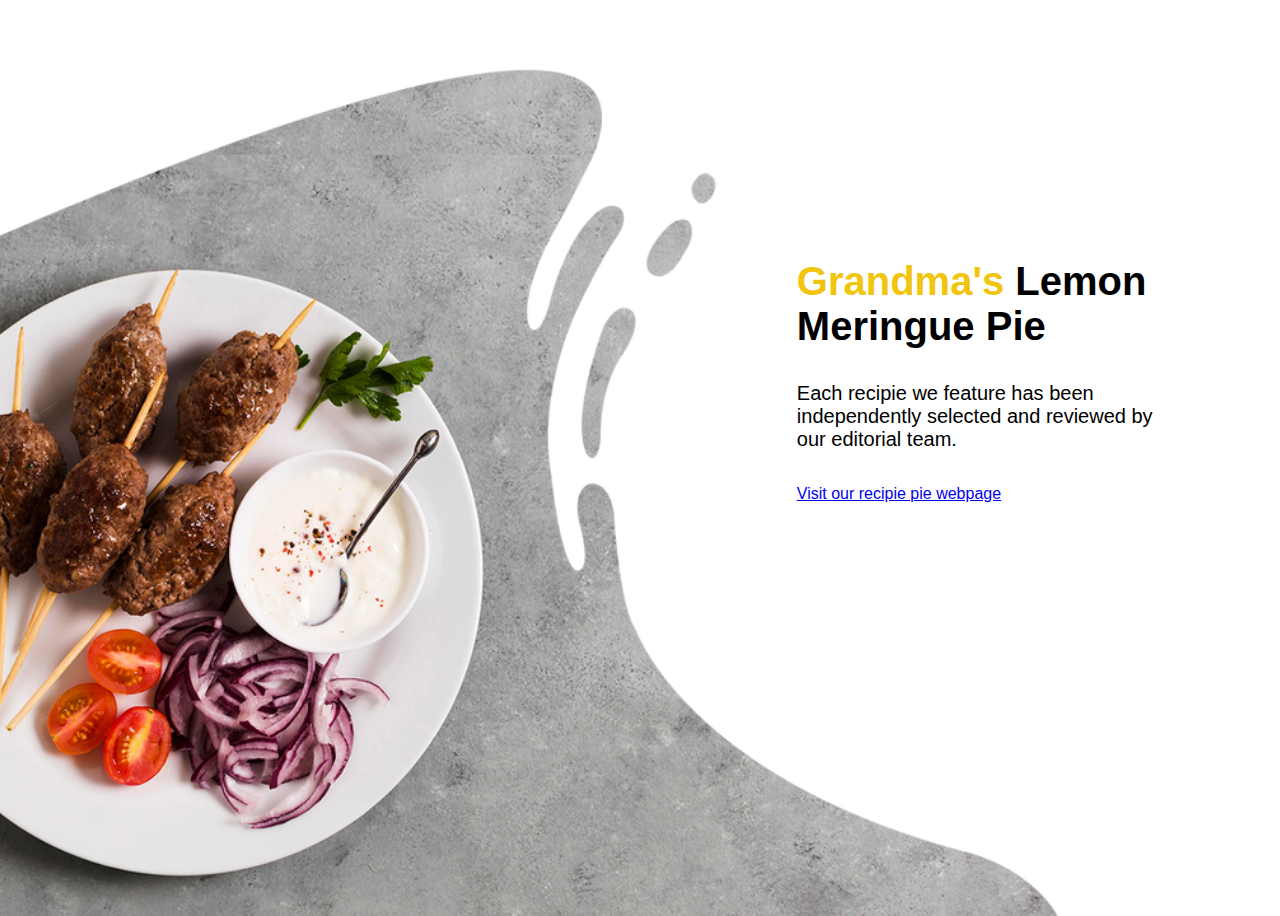
<file: Index.html>
<!DOCTYPE html>
<html lang="en">
<head>
    <meta charset="UTF-8">
    <meta http-equiv="X-UA-Compatible" content="IE=edge">
    <meta name="viewport" content="width=device-width, initial-scale=1.0">
    <title>Granny's Pies</title>
    <link rel="stylesheet" href="/css/styles.css">
</head>
<body>
    <div class="hero">
        <h1><span>Grandma's</span> Lemon Meringue Pie</h1>
        <h5>Each recipie we feature has been independently selected and reviewed by our editorial team.</h5>
        <p><a href="/pie.html">Visit our recipie pie webpage</a></p>
    </div>
</body>
</html>
</file>
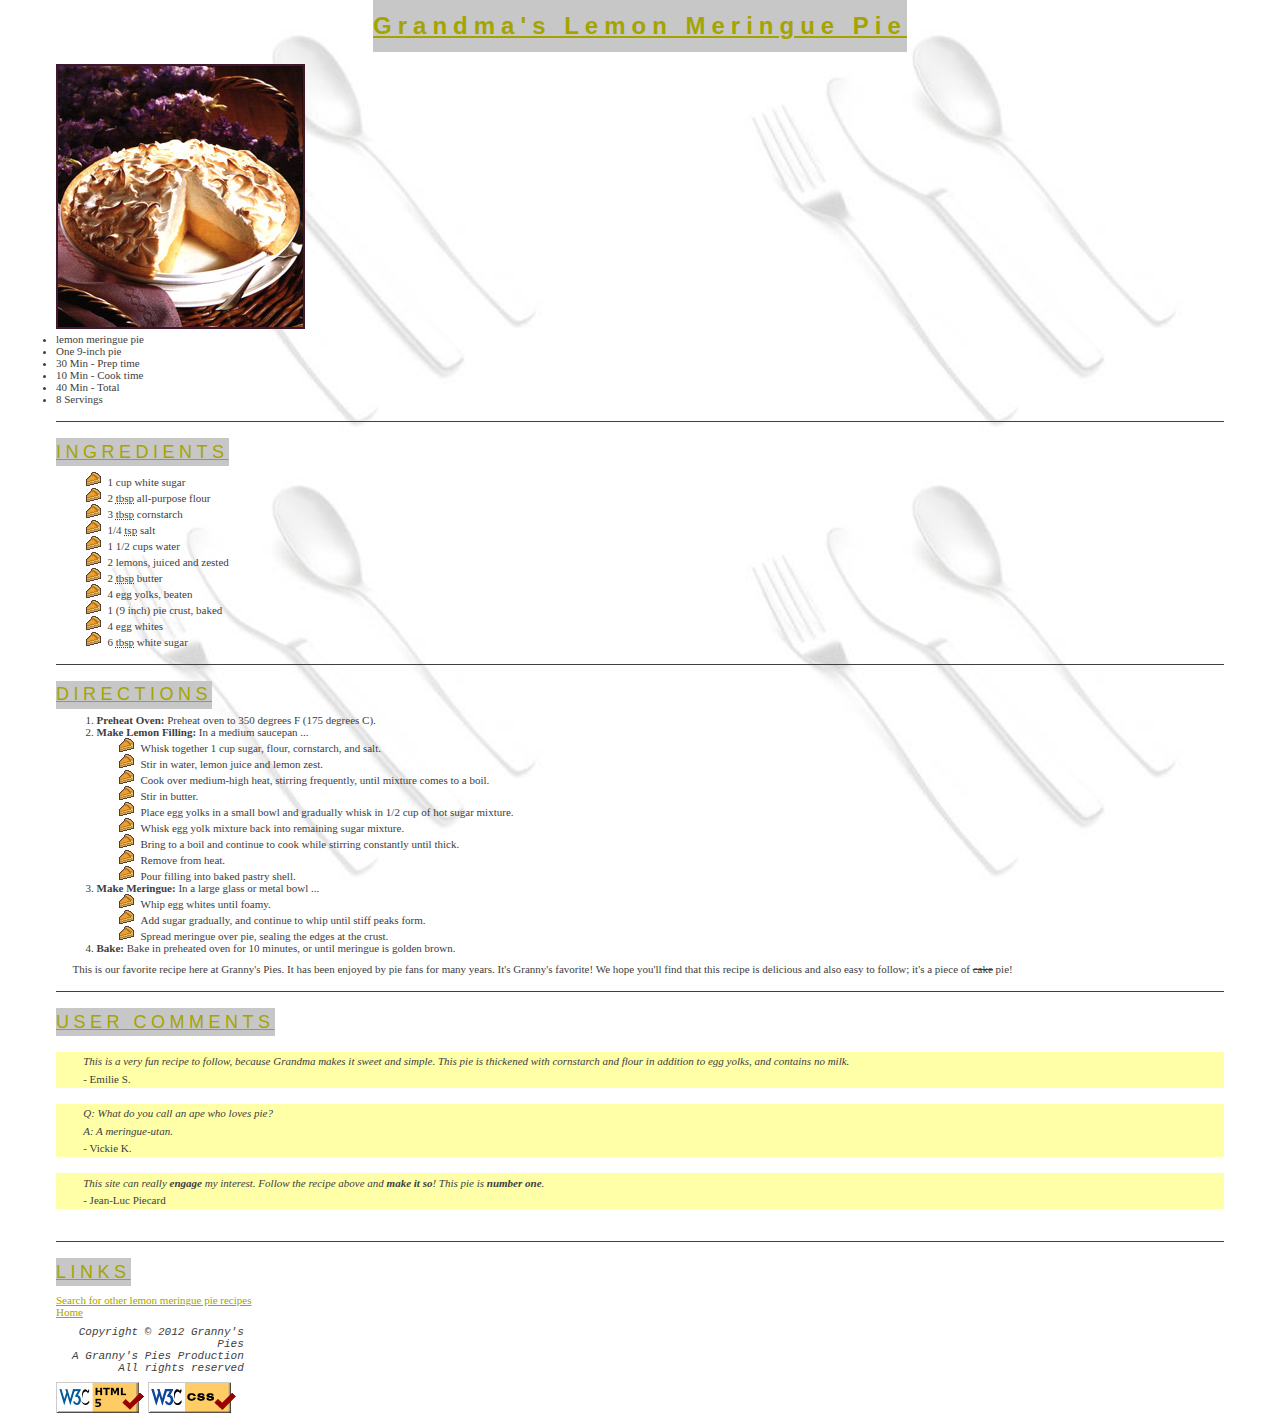
<file: pie.html>
<!DOCTYPE html>
<html lang="en">
<head>
    <meta charset="UTF-8">
    <meta http-equiv="X-UA-Compatible" content="IE=edge">
    <meta name="viewport" content="width=device-width, initial-scale=1.0">
    <title>Grandma's Lemon Meringue Pie</title>
    <link rel="stylesheet" href="/css/recipe.css">
</head>
<body>
    <header>
        <div class="title">
            <h1>Grandma's Lemon Meringue Pie</h1>
        </div>
        <img src="/assets/pie.jpg" alt="" srcset="">
        <ul>
            <li>lemon meringue pie</li>
            <li>One 9-inch pie</li>
            <li>30 Min - Prep time</li>
            <li>10 Min - Cook time</li>
            <li>40 Min - Total</li>
            <li>8 Servings</li>
        </ul>
    </header>
    <section class="ingridients">
        <h2>INGREDIENTS</h2>
        
        <ul>
            <li>1 cup white sugar</li>
            <li>2 <abbr title="tablespoon">tbsp</abbr> all-purpose flour</li>
            <li>3 <abbr title="tablespoon">tbsp</abbr> cornstarch</li>
            <li>1/4 <abbr title="teaspoon">tsp</abbr> salt</li>
            <li>1 1/2 cups water</li>
            <li>2 lemons, juiced and zested</li>
            <li>2 <abbr title="tablespoon">tbsp</abbr> butter</li>
            <li>4 egg yolks, beaten</li>
            <li>1 (9 inch) pie crust, baked</li>
            <li>4 egg whites</li>
            <li>6 <abbr title="tablespoon">tbsp</abbr> white sugar</li>
        </ul>
    </section>
    <section class="directions">
        <h2>DIRECTIONS</h2>
        <ol>
            <li><span>Preheat Oven:</span> Preheat oven to 350 degrees F (175 degrees C).</li>
            <li>
                <span>Make Lemon Filling:</span> In a medium saucepan ...
                <ul>
                    <li>Whisk together 1 cup sugar, flour, cornstarch, and salt.</li>
                    <li>Stir in water, lemon juice and lemon zest.</li>
                    <li>Cook over medium-high heat, stirring frequently, until mixture comes to a boil.</li>
                    <li>Stir in butter.</li>
                    <li>Place egg yolks in a small bowl and gradually whisk in 1/2 cup of hot sugar mixture.</li>
                    <li>Whisk egg yolk mixture back into remaining sugar mixture.</li>
                    <li>Bring to a boil and continue to cook while stirring constantly until thick.</li>
                    <li>Remove from heat.</li>
                    <li>Pour filling into baked pastry shell.</li>
                </ul>
            </li>
            <li>
                <span>Make Meringue:</span> In a large glass or metal bowl ...
                <ul>
                    <li>Whip egg whites until foamy.</li>
                    <li>Add sugar gradually, and continue to whip until stiff peaks form.</li>
                    <li>Spread meringue over pie, sealing the edges at the crust.</li>
                </ul>
            </li>
            <li><span>Bake:</span> Bake in preheated oven for 10 minutes, or until meringue is golden brown.</li>
        </ol>
        <p>This is our favorite recipe here at Granny's Pies. It has been enjoyed by pie fans for many years. It's Granny's favorite! We hope you'll find that this recipe is delicious and also easy to follow; it's a piece of <strike>cake</strike> pie!</p>
    </section>
    <section class="comments">
        <h2>USER COMMENTS</h2>
        <div class="comment">
            <blockquote>
                <span>This is a very fun recipe to follow, because Grandma makes it sweet and simple. This pie is thickened with cornstarch and flour in addition to egg yolks, and contains no milk.</span>
                <p>- Emilie S.</p>
            </blockquote>
        </div>
        
        <div class="comment">
            <blockquote>
                <span>Q: What do you call an ape who loves pie?</span>
                <span>A: A meringue-utan.</span>
                <p>- Vickie K.</p>
            </blockquote>
        </div>

        <div class="comment">
            <blockquote>
                <span>This site can really <strong>engage</strong> my interest. Follow the recipe above and <strong>make it so</strong>! This pie is <strong>number one</strong>.</span>
                <p>- Jean-Luc Piecard</p>
            </blockquote>
        </div>

    </section>
    <footer>
        <h2>LINKS</h2>
        <ul class="links">
            <li><a href="http://www.google.com/search?q=lemon+meringue+pie+re
                cipe&start=10">Search for other lemon meringue pie recipes</a></li>
            <li><a href="/Index.html">Home</a></li>
        </ul>
        <div>
            <ul>
                <li>Copyright &copy; 2012 Granny's Pies</li>
                <li>A Granny's Pies Production</li>
                <li>All rights reserved</li>
            </ul>
        </div>
        <a href="http://validator.w3.org/check?url=referer"><img src="/assets/w3c-html.png" alt="W3C HTML logo"></a>
        <a href="http://jigsaw.w3.org/css-validator/check/referer"><img src="/assets/w3c-css.png" alt="W3C CSS logo"></a>
    </footer>
  
</body>
</html>
</file>
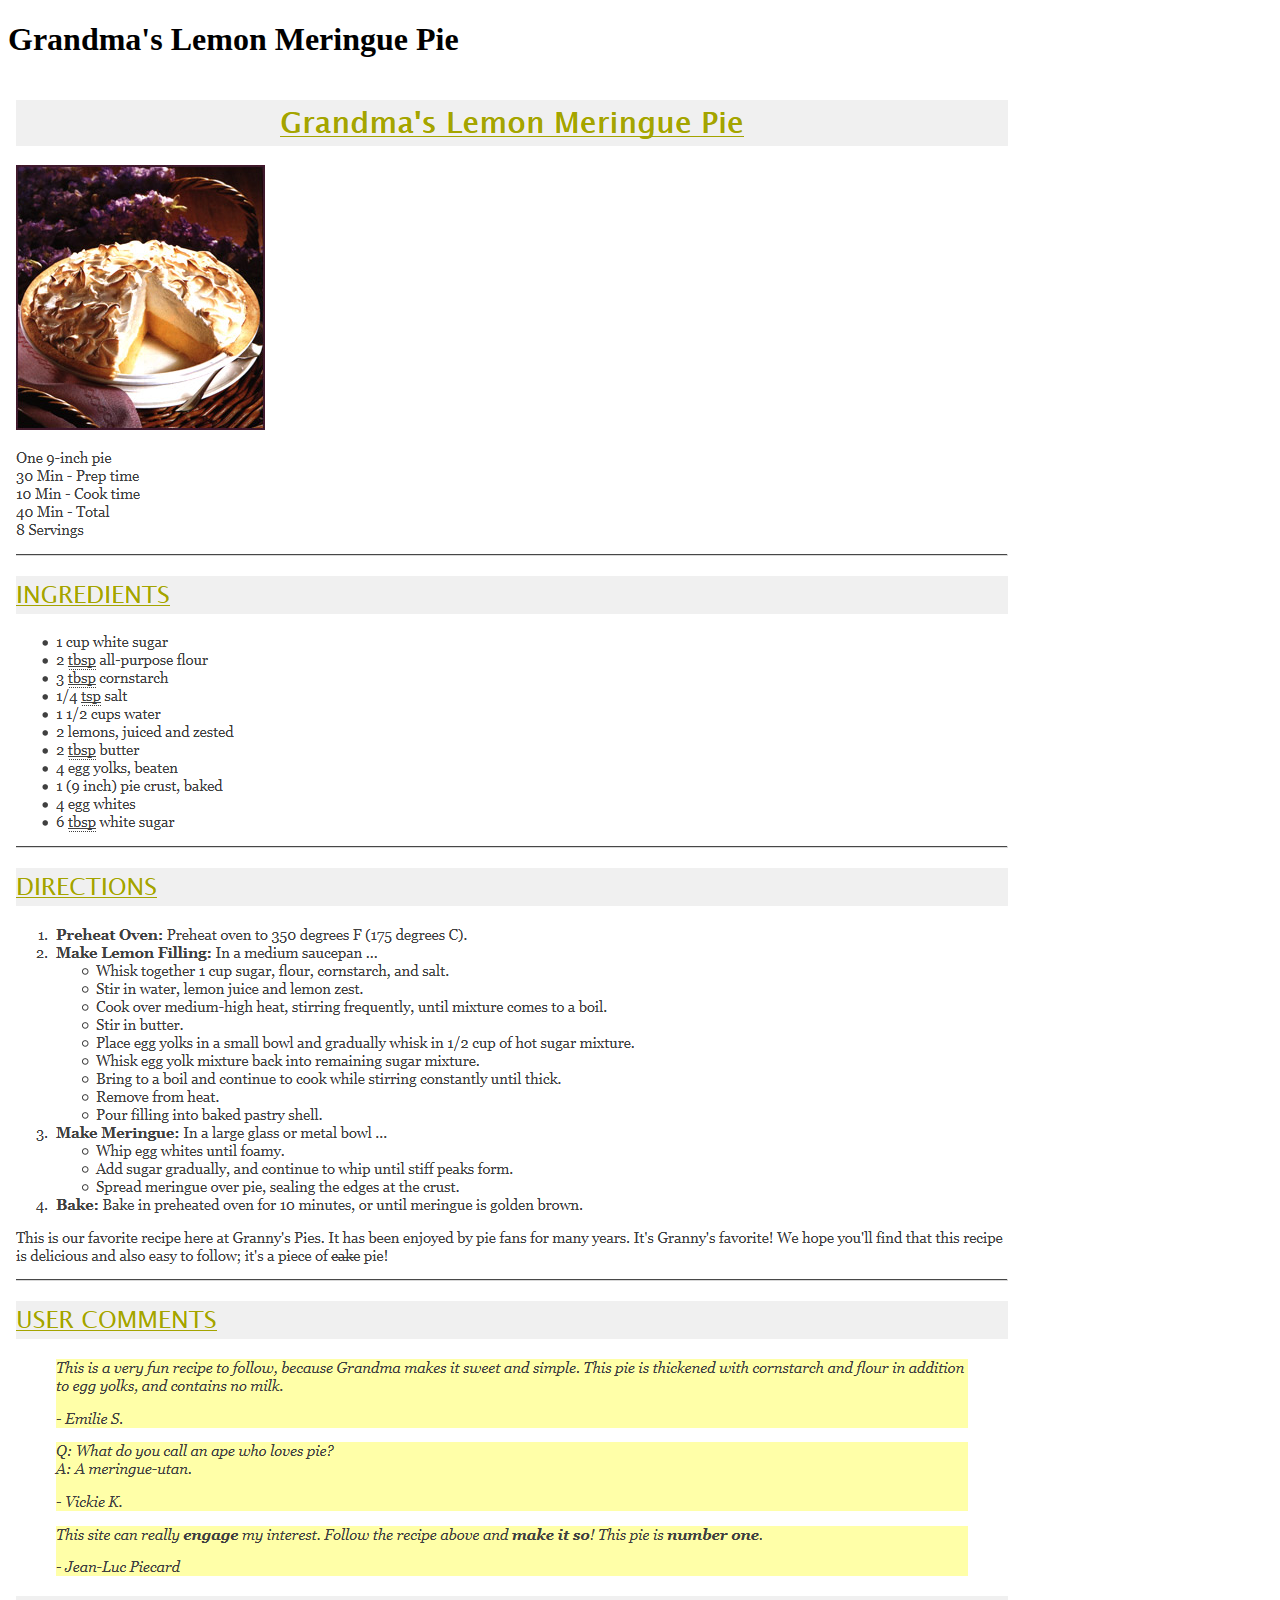
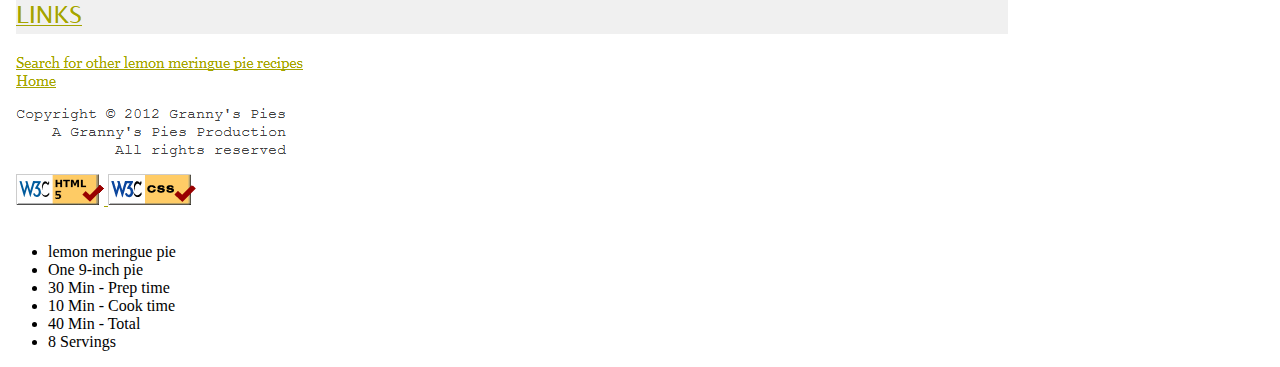
<file: test-01-pie.html>
<!DOCTYPE html>
<html lang="en">
<head>
    <meta charset="UTF-8">
    <meta http-equiv="X-UA-Compatible" content="IE=edge">
    <meta name="viewport" content="width=device-width, initial-scale=1.0">
    <title>Grandma</title>
</head>
<body>
    <header>
        <h1>Grandma's Lemon Meringue Pie</h1>
        <img src="/assets/pie.png" alt="" srcset="">
        <ul>
            <li>lemon meringue pie</li>
            <li>One 9-inch pie</li>
            <li>30 Min - Prep time</li>
            <li>10 Min - Cook time</li>
            <li>40 Min - Total</li>
            <li>8 Servings</li>
        </ul>
    </header>
</body>
</html>
</file>
<file: css/styles.css>
body {
    min-height: 100vmin;
    background-image: url(/assets/4654194.png);
    background-position: center;
    background-size: cover;
    background-repeat: no-repeat;
    position: relative;
}

.hero {
    position: absolute;
    right: 6em;
    top: 14rem;
    width: 30%;
}

h1 {
    font-family: 'Roboto Condensed', sans-serif;
    font-weight: bold;
    font-size: 40px;
}

h1 span {
    color: #f1c50e;
}

h5 {
    font-family: 'Roboto', sans-serif;
    font-weight: 300;
    font-size: 20px;
}

a {
    font-family: 'Open Sans', sans-serif;
    
}
</file>
<file: css/recipe.css>
*{
    margin: 0;
    padding: 0;
    box-sizing: border-box;
}

body {
    margin: auto 0.5em;
    background-image: url(/assets/silverware.jpg);
    background-repeat: round;
    background-size: auto;
    background-attachment: fixed;

}

header img, header ul, abbr, strike, span, a, .comment p {
    margin: 0;
    padding: 0;
}

h1, h2 {
    width: max-content;
    color: #A4A400;
    background-color: #c7c7c7;
    font-family: 'Lucida Sans Unicode', Helvetica, Arial, sans-serif;
    text-decoration: underline;
    letter-spacing: 0.25em;
}

h1 {
    margin-bottom: .5em;   
    padding: .5em 0;
    font-size: 24px;
}

h2 {
    margin: .3em 0;
    padding: .2em 0;
    font-size: 18px;
    font-weight: normal;
}

p, li, span, a{
    color: #404040;
    font-size: 11px;
    font-family: Georgia, Geramond, serif;
}

.ingridients ul li, .directions ul li {
    margin-left: 2.5em;
    list-style: url(/assets/pie_icon.gif);
}

a {
    color: #a4a400;

}

@media only screen and (min-width: 600px) {
    * {
        margin: auto 1.5em;
        padding: 0;

    }
}

header .title {
    display: flex;
    justify-content: center;
}

header, .ingridients, .directions, .comments {
    padding-bottom: 1rem;
    margin-bottom: 1rem;
    border-bottom: .12em solid #404040;
}



header ul li {
    margin: 0;
    padding: 0;
}

.directions p {
    margin-top: .8em;
}

.directions span {
    font-weight: bold;
}

.comments .comment {
    margin: 1em auto;
    padding: .2em;
    background-color: #FFFFA8;
}

.comment span  {
    display: block;
    margin-bottom: .5em;
    font-style: italic;
}

.comment span strong {
 margin: 0;
}

footer {
    width: 100%;
}

footer ul {
    margin: 0.5em 0;
    list-style: none;
}

footer li {
    margin: 0;
}

footer div{
    width: 100%;
    margin: 0;
    font-style: italic;
    
}

footer div li {
    font-family: monospace;
}
@media screen and (min-width: 1200px) {
    footer div ul {
        width: 15.44%;
    }
    footer div li {
        text-align: right;
    }
}

footer a, img {
    display: inline-block;
    margin: 0;
    padding: 0;
}
</file>
